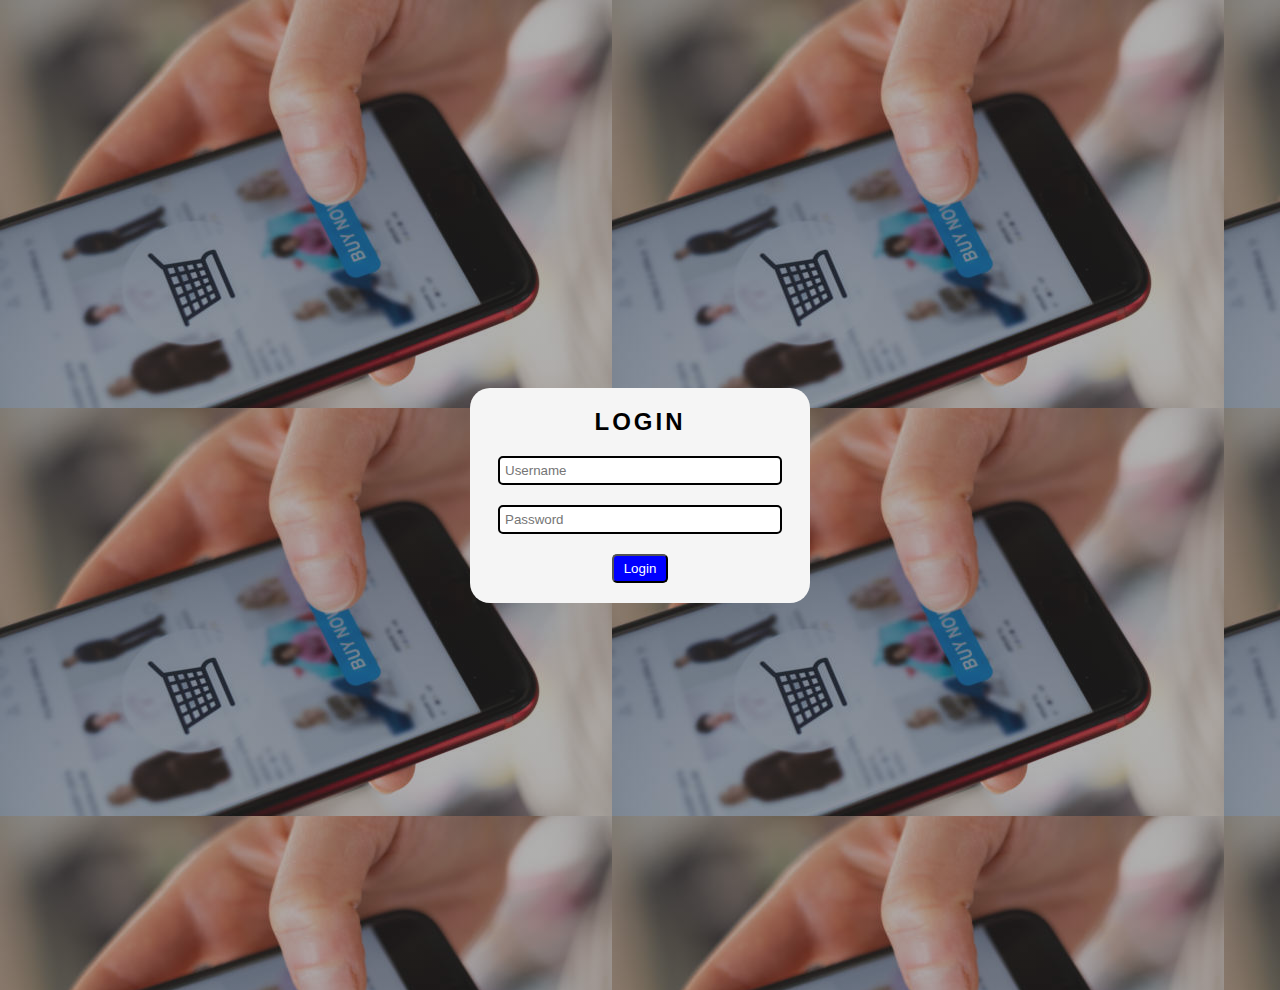
<file: DOM Checkpoint/account.html>
<!DOCTYPE html>
<html lang="en">
<head>
    <meta charset="UTF-8">
    <meta name="viewport" content="width=device-width, initial-scale=1.0">
    <link rel="stylesheet" href="./account.css"/>
    <title> ACCOUNTS</title>
</head>
<body>
    <div class="login-container">
        <h2>Login</h2>
        <form>
            <input type="text" placeholder="Username" required">
            <input type="password" placeholder="Password" required>
            <button type="submit">Login</button>
        </form>
</body>
</html>
</file>
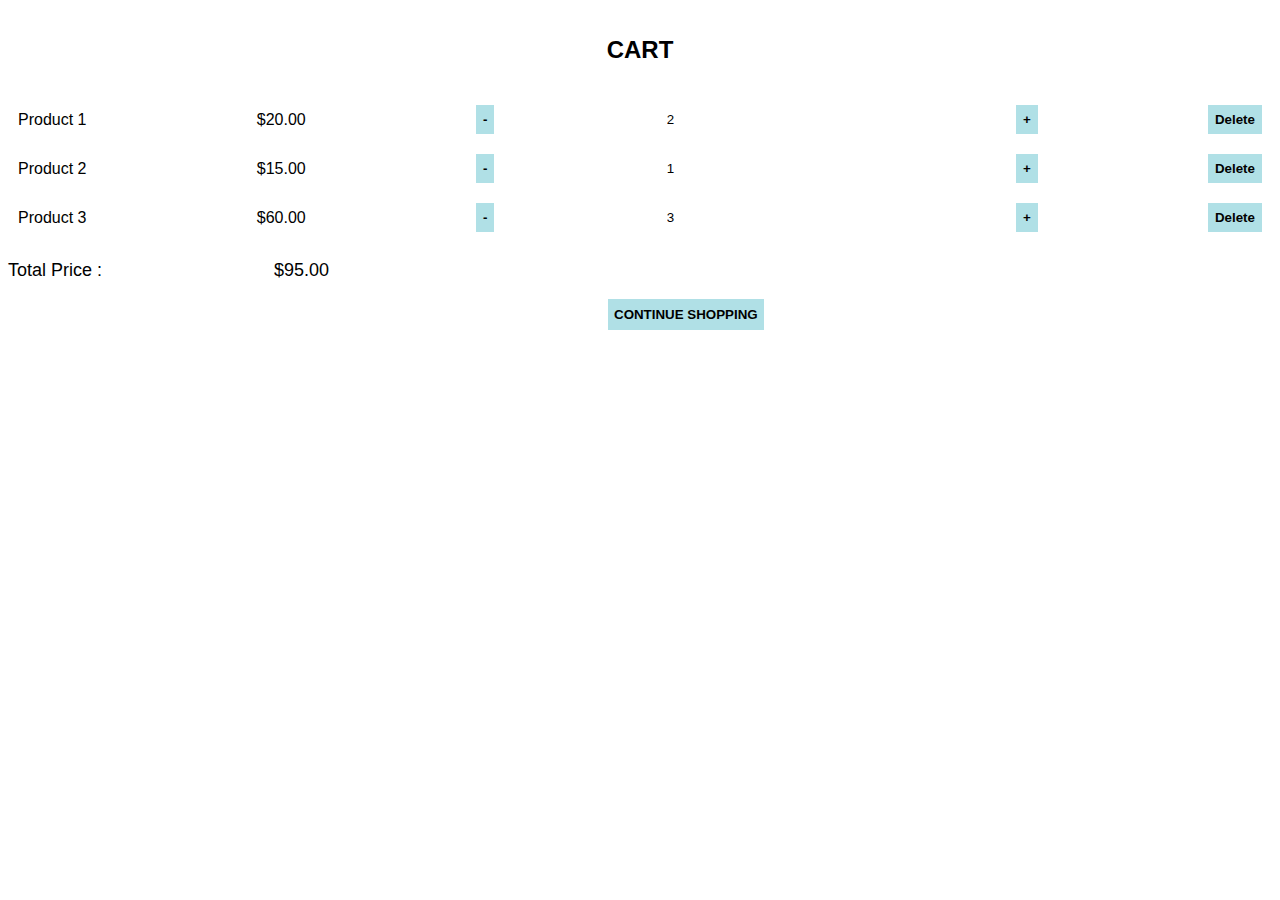
<file: DOM Checkpoint/cart.html>
<!DOCTYPE html>
<html lang="en">
<head>
    <meta charset="UTF-8">
    <meta name="viewport" content="width=device-width, initial-scale=1.0">
    <title>Shopping Cart</title>
   <link rel="stylesheet" href="./style.css"/>
</head>
<body>

    <h1>  CART </h1>

    <div id="cart">
        <!-- Cart items will be  added here -->
        
    </div>
<!-- where total prices will be displayed  -->
    <p class="total">Total Price : <span id="total-price">$0.00</span></p>

    <a href="./shirt.html" > <button class="button2" type="button" >CONTINUE SHOPPING </button></a>

   <script src="./cart.js"></script>
</body>
</html>
</file>
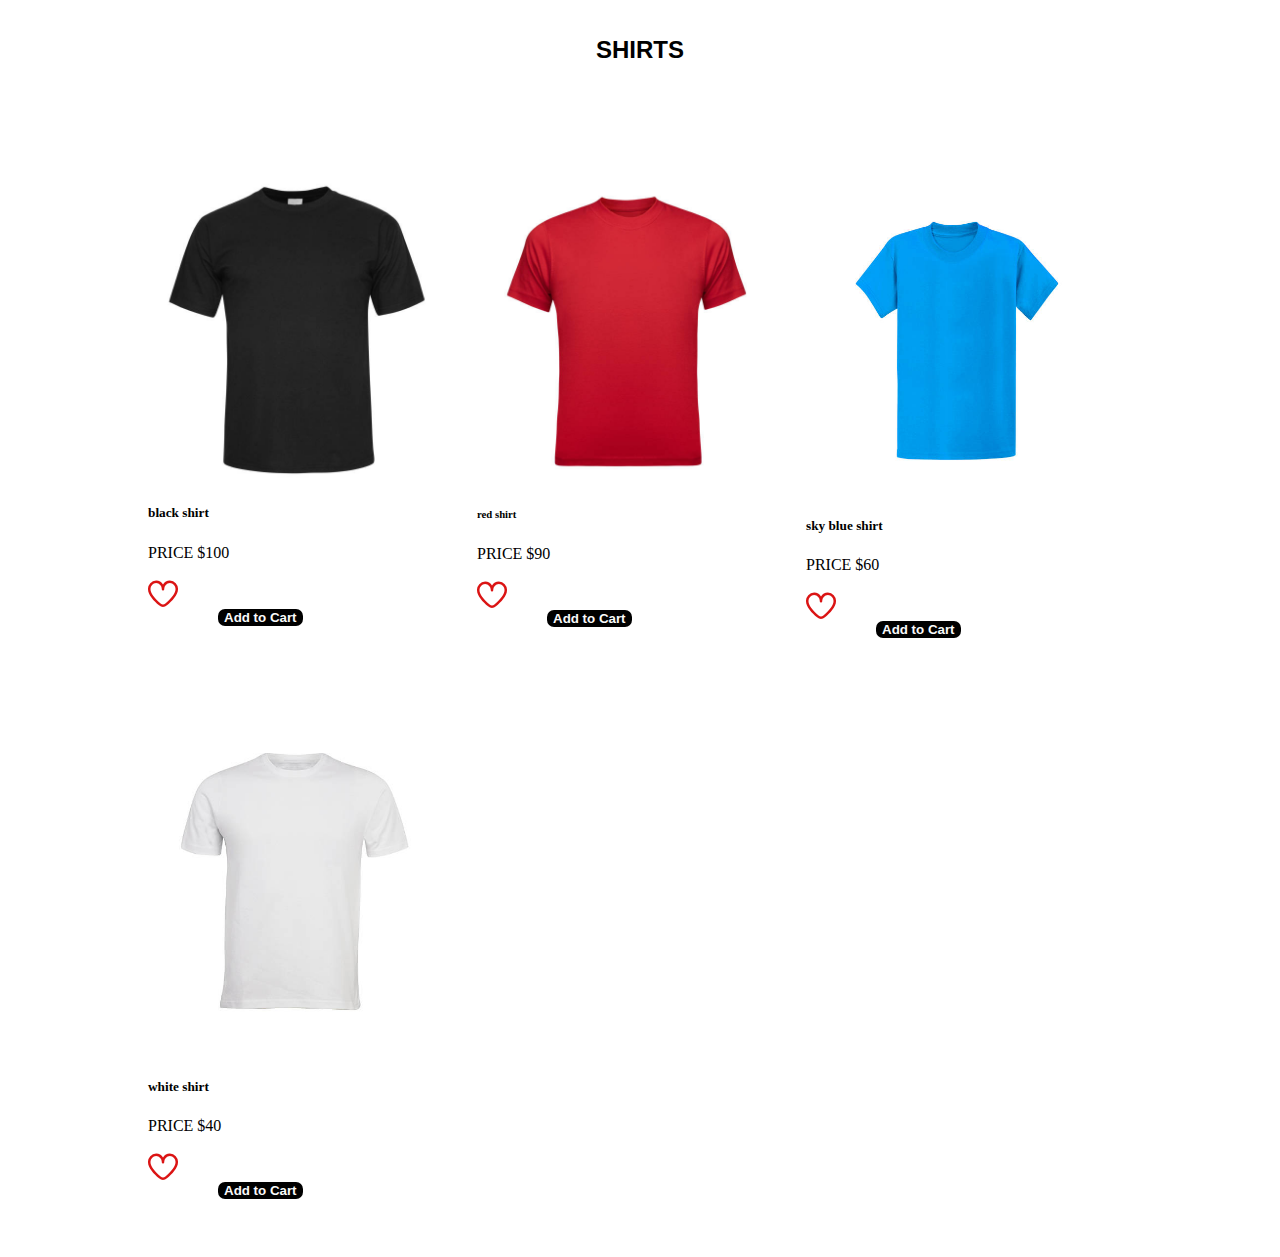
<file: DOM Checkpoint/shirt.html>
<!DOCTYPE html>
<html lang="en">
<head>
    <meta charset="UTF-8">
    <meta name="viewport" content="width=device-width, initial-scale=1.0">
    <link href="https://cdn.jsdelivr.net/npm/bootstrap@5.0.2/dist/css/bootstrap.min.css" rel="stylesheet" integrity="sha384-EVSTQN3/azprG1Anm3QDgpJLIm9Nao0Yz1ztcQTwFspd3yD65VohhpuuCOmLASjC" crossorigin="anonymous">
    <link rel="stylesheet" href="./shirt.css"/>
     <title>SHIRT</title>
</head>
<body>

  <!-- heading -->
<h1 class="shirts"> SHIRTS</h1>

<!-- cards -->
    <div class="container">
    <div class="card" >
        <img src="./black.jpg" class="card-img-top1" alt="shirt">
        <div class="card-body">
          <h5 class="card-title"> black shirt</h5>
          <p class="card-text">PRICE $100</p>
          <div class="heart-container" title="Like">
            <input type="checkbox" class="checkbox" id="Give-It-An-Id">
            <div class="svg-container">
                <svg viewBox="0 0 24 24" class="svg-outline" xmlns="http://www.w3.org/2000/svg">
                    <path d="M17.5,1.917a6.4,6.4,0,0,0-5.5,3.3,6.4,6.4,0,0,0-5.5-3.3A6.8,6.8,0,0,0,0,8.967c0,4.547,4.786,9.513,8.8,12.88a4.974,4.974,0,0,0,6.4,0C19.214,18.48,24,13.514,24,8.967A6.8,6.8,0,0,0,17.5,1.917Zm-3.585,18.4a2.973,2.973,0,0,1-3.83,0C4.947,16.006,2,11.87,2,8.967a4.8,4.8,0,0,1,4.5-5.05A4.8,4.8,0,0,1,11,8.967a1,1,0,0,0,2,0,4.8,4.8,0,0,1,4.5-5.05A4.8,4.8,0,0,1,22,8.967C22,11.87,19.053,16.006,13.915,20.313Z">
                    </path>
                </svg>
                <svg viewBox="0 0 24 24" class="svg-filled" xmlns="http://www.w3.org/2000/svg">
                    <path d="M17.5,1.917a6.4,6.4,0,0,0-5.5,3.3,6.4,6.4,0,0,0-5.5-3.3A6.8,6.8,0,0,0,0,8.967c0,4.547,4.786,9.513,8.8,12.88a4.974,4.974,0,0,0,6.4,0C19.214,18.48,24,13.514,24,8.967A6.8,6.8,0,0,0,17.5,1.917Z">
                    </path>
                </svg>
                <svg class="svg-celebrate" width="100" height="100" xmlns="http://www.w3.org/2000/svg">
                    <polygon points="10,10 20,20"></polygon>
                    <polygon points="10,50 20,50"></polygon>
                    <polygon points="20,80 30,70"></polygon>
                    <polygon points="90,10 80,20"></polygon>
                    <polygon points="90,50 80,50"></polygon>
                    <polygon points="80,80 70,70"></polygon>
                </svg>
            </div>
        </div>
          <a href="./cart.html" ><button type="button" class="add-to-cart">Add to Cart</button></a>
        </div>
      </div>


      <div class="card" >
        <img src="./red.jpg" class="card-img-top2" alt="shirt">
        <div class="card-body">
          <h6 class="card-title">red shirt</h6>
          <p class="card-text">PRICE $90</p>
          <div class="heart-container" title="Like">
            <input type="checkbox" class="checkbox" id="Give-It-An-Id">
            <div class="svg-container">
                <svg viewBox="0 0 24 24" class="svg-outline" xmlns="http://www.w3.org/2000/svg">
                    <path d="M17.5,1.917a6.4,6.4,0,0,0-5.5,3.3,6.4,6.4,0,0,0-5.5-3.3A6.8,6.8,0,0,0,0,8.967c0,4.547,4.786,9.513,8.8,12.88a4.974,4.974,0,0,0,6.4,0C19.214,18.48,24,13.514,24,8.967A6.8,6.8,0,0,0,17.5,1.917Zm-3.585,18.4a2.973,2.973,0,0,1-3.83,0C4.947,16.006,2,11.87,2,8.967a4.8,4.8,0,0,1,4.5-5.05A4.8,4.8,0,0,1,11,8.967a1,1,0,0,0,2,0,4.8,4.8,0,0,1,4.5-5.05A4.8,4.8,0,0,1,22,8.967C22,11.87,19.053,16.006,13.915,20.313Z">
                    </path>
                </svg>
                <svg viewBox="0 0 24 24" class="svg-filled" xmlns="http://www.w3.org/2000/svg">
                    <path d="M17.5,1.917a6.4,6.4,0,0,0-5.5,3.3,6.4,6.4,0,0,0-5.5-3.3A6.8,6.8,0,0,0,0,8.967c0,4.547,4.786,9.513,8.8,12.88a4.974,4.974,0,0,0,6.4,0C19.214,18.48,24,13.514,24,8.967A6.8,6.8,0,0,0,17.5,1.917Z">
                    </path>
                </svg>
                <svg class="svg-celebrate" width="100" height="100" xmlns="http://www.w3.org/2000/svg">
                    <polygon points="10,10 20,20"></polygon>
                    <polygon points="10,50 20,50"></polygon>
                    <polygon points="20,80 30,70"></polygon>
                    <polygon points="90,10 80,20"></polygon>
                    <polygon points="90,50 80,50"></polygon>
                    <polygon points="80,80 70,70"></polygon>
                </svg>
            </div>
        </div>
          <a href="./cart.html" ><button type="button" class="add-to-cart">Add to Cart</button></a>
        </div>
      </div>



      <div class="card" >
        <img src="./sky.jpg" class="card-img-top3" alt="shirt">
        <div class="card-body">
          <h5 class="card-title">sky blue shirt</h5>
          <p class="card-text">PRICE $60</p>
          <div class="heart-container" title="Like">
            <input type="checkbox" class="checkbox" id="Give-It-An-Id">
            <div class="svg-container">
                <svg viewBox="0 0 24 24" class="svg-outline" xmlns="http://www.w3.org/2000/svg">
                    <path d="M17.5,1.917a6.4,6.4,0,0,0-5.5,3.3,6.4,6.4,0,0,0-5.5-3.3A6.8,6.8,0,0,0,0,8.967c0,4.547,4.786,9.513,8.8,12.88a4.974,4.974,0,0,0,6.4,0C19.214,18.48,24,13.514,24,8.967A6.8,6.8,0,0,0,17.5,1.917Zm-3.585,18.4a2.973,2.973,0,0,1-3.83,0C4.947,16.006,2,11.87,2,8.967a4.8,4.8,0,0,1,4.5-5.05A4.8,4.8,0,0,1,11,8.967a1,1,0,0,0,2,0,4.8,4.8,0,0,1,4.5-5.05A4.8,4.8,0,0,1,22,8.967C22,11.87,19.053,16.006,13.915,20.313Z">
                    </path>
                </svg>
                <svg viewBox="0 0 24 24" class="svg-filled" xmlns="http://www.w3.org/2000/svg">
                    <path d="M17.5,1.917a6.4,6.4,0,0,0-5.5,3.3,6.4,6.4,0,0,0-5.5-3.3A6.8,6.8,0,0,0,0,8.967c0,4.547,4.786,9.513,8.8,12.88a4.974,4.974,0,0,0,6.4,0C19.214,18.48,24,13.514,24,8.967A6.8,6.8,0,0,0,17.5,1.917Z">
                    </path>
                </svg>
                <svg class="svg-celebrate" width="100" height="100" xmlns="http://www.w3.org/2000/svg">
                    <polygon points="10,10 20,20"></polygon>
                    <polygon points="10,50 20,50"></polygon>
                    <polygon points="20,80 30,70"></polygon>
                    <polygon points="90,10 80,20"></polygon>
                    <polygon points="90,50 80,50"></polygon>
                    <polygon points="80,80 70,70"></polygon>
                </svg>
            </div>
        </div>
          <a href="./cart.html" ><button type="button" class="add-to-cart">Add to Cart</button></a>
        </div>
      </div>




      <div class="card" >
        <img src="./white.jpg" class="card-img-top4" alt="shirt">
        <div class="card-body">
          <h5 class="card-title">white  shirt</h5>
          <p class="card-text">PRICE $40</p>
          <div class="heart-container" title="Like">
            <input type="checkbox" class="checkbox" id="Give-It-An-Id">
            <div class="svg-container">
                <svg viewBox="0 0 24 24" class="svg-outline" xmlns="http://www.w3.org/2000/svg">
                    <path d="M17.5,1.917a6.4,6.4,0,0,0-5.5,3.3,6.4,6.4,0,0,0-5.5-3.3A6.8,6.8,0,0,0,0,8.967c0,4.547,4.786,9.513,8.8,12.88a4.974,4.974,0,0,0,6.4,0C19.214,18.48,24,13.514,24,8.967A6.8,6.8,0,0,0,17.5,1.917Zm-3.585,18.4a2.973,2.973,0,0,1-3.83,0C4.947,16.006,2,11.87,2,8.967a4.8,4.8,0,0,1,4.5-5.05A4.8,4.8,0,0,1,11,8.967a1,1,0,0,0,2,0,4.8,4.8,0,0,1,4.5-5.05A4.8,4.8,0,0,1,22,8.967C22,11.87,19.053,16.006,13.915,20.313Z">
                    </path>
                </svg>
                <svg viewBox="0 0 24 24" class="svg-filled" xmlns="http://www.w3.org/2000/svg">
                    <path d="M17.5,1.917a6.4,6.4,0,0,0-5.5,3.3,6.4,6.4,0,0,0-5.5-3.3A6.8,6.8,0,0,0,0,8.967c0,4.547,4.786,9.513,8.8,12.88a4.974,4.974,0,0,0,6.4,0C19.214,18.48,24,13.514,24,8.967A6.8,6.8,0,0,0,17.5,1.917Z">
                    </path>
                </svg>
                <svg class="svg-celebrate" width="100" height="100" xmlns="http://www.w3.org/2000/svg">
                    <polygon points="10,10 20,20"></polygon>
                    <polygon points="10,50 20,50"></polygon>
                    <polygon points="20,80 30,70"></polygon>
                    <polygon points="90,10 80,20"></polygon>
                    <polygon points="90,50 80,50"></polygon>
                    <polygon points="80,80 70,70"></polygon>
                </svg>
            </div>
        </div>
        <a href="./cart.html" ><button type="button" class="add-to-cart" >Add to Cart</button>
          </a>
        </div>
      </div>
    </div>

    
</body>
</html>
</file>
<file: DOM Checkpoint/account.css>
/* styling for the account page( log in and sign up page) */
*{
margin: 0%;
padding: 0%;
font-family: sans-serif;

}
body {
    margin: 0;
    padding: 0;
    font-family: Arial, Helvetica, sans-serif;
    background-image: linear-gradient(rgba(59,59,59,0.4),rgba(59,59,59,0.4)),url(shopping.jpg);
    display: flex;
    align-items: center;
    justify-content: center;
    height: 110vh;
    
}

.login-container {
    background-color: whitesmoke;
    padding: 20px;
    border-radius: 20px;
    width: 300px;
    text-align: center;
}

.login-container h2 {
    margin-bottom: 20px;
    text-transform: uppercase;
    letter-spacing: 3px;
    color: black;
}

.login-container input {
    width: 90%;
    padding: 5px;
    margin-bottom: 20px;
    border: 2px solid;
    border-radius: 5px;
    
}

.login-container button {
    background-color: blue;
    color: white;
    padding: 5px 10px;
    border-radius: 5px;
    cursor: pointer;

}
.login-container button:hover {
    background-color: green;
}
</file>
<file: DOM Checkpoint/style.css>
/* styling for home page */
.section{
  height: 100%;
width: 100%;
background-image:linear-gradient(rgba(59, 59, 59, 0.4),rgba(94, 94, 94, 0.4)),url(bags.jpg);
background-position: right;
background-size:contain;
position:absolute;
}

.first{
  padding-top: 80px;
  padding-left: 70px;
  color: rgb(167, 34, 34);
  font-family: 'Franklin Gothic Medium', 'Arial Narrow', Arial, sans-serif;
}

.p1{
  font-style: italic ;
  color: orange;
  font-family: 'Franklin Gothic Medium', 'Arial Narrow', Arial, sans-serif;
  padding-left: 70px;
}

.p2{
  color: black;
  padding-left: 70px;
  font-family: 'Franklin Gothic Medium', 'Arial Narrow', Arial, sans-serif;
  font-size: large;
  padding-bottom: 20px;
}


.button {
    width: 180px;
    height: 40px;
    background-image: linear-gradient(rgb(0, 0, 0), rgb(0, 0, 0));
    border: none;
    border-radius: 50px;
    color: rgb(255, 255, 255);
    font-weight: 600;
    display: flex;
    align-items: center;
    justify-content: center;
    gap: 5px;
    cursor: pointer;
    box-shadow: 1px 3px 0px rgb(139, 113, 255);
    transition-duration: .3s;
    margin-inline: 50px;
  }
  
  .cartIcon {
    width: 14px;
    height: fit-content;
  }
  
  .cartIcon path {
    fill: white;
  }
  
  .button:active {
    transform: translate(2px ,0px);
    box-shadow: 0px 1px 0px rgb(139, 113, 255);
    padding-bottom: 1px;
  }
  


/* header and nav bar styling */
header{
    display: flex;
    justify-content:center;
    position:fi xed;
    background-color: #ffad06;
    
}

.ownnav ul{
    list-style: none;
    font-weight: bold;
    padding-left: 70px;
    
}

.ownnav   li{
    display: inline;
    padding: 70px;
    
}
.ownnav li a{
    
    text-decoration: none;
    color: black;
    padding-left: 50px;
    font-family:'Times New Roman', Times, serif;
    transition: all 0.3s;
}



.ownnav a:hover{
    color:  white;
}

.account{
    padding-top: 19px;
    font-size: 13px;
    padding-left: 80px;
    color: rgb(22, 21, 21);  
    
}



.fa-solid:hover{
color: white ;
}

.cart{
    padding-top: 26px;
    font-size: 13px;
    padding-left: 45px;
    color: rgb(17, 17, 17);
}



/* CSS for the shopping cart page */

body {
    font-family: sans-serif;
    
  }
  
  h1 {
    font-size: 24px;
    font-weight: bold;
     text-align: center;
     font-family: 'Gill Sans', 'Gill Sans MT', Calibri, 'Trebuchet MS', sans-serif;
    padding-bottom: 15px;
    padding-top: 20px;
   
    }
  
  .cart-items {
    display: flex;
    flex-direction: column;
  }
  
  .cart-item {
    display: flex;
    justify-content: space-between;
    align-items: center;
    padding: 10px;
    border-bottom: 1px solid #ddd;
    margin : auto ;
    border: none;
}

#cart input{
 border: none;
 background-color: rgb(255, 255, 255);
}

.total{
  font-size:large;
}

#cart button{
border: none;
background-color: powderblue;
color: #020202;
font-weight:bolder;
padding: 7px;


}
  
  
  .cart-item img {
    width: 100px;
    height: 90%;
    
  }

  #total-price{
    padding-left: 167px;
  }
  
 .button2{
  background-color: powderblue;
color: black;
font-weight:bolder;
margin-left: 600px;
padding-bottom: 8px ;
padding-top: 8px;
border: none;
 }
</file>
<file: DOM Checkpoint/shirt.css>
/* styling for the h1 element */
.shirts{
  text-align: center;
  padding-top: 20px;
  padding-bottom: none;
  font-family: 'Gill Sans', 'Gill Sans MT', Calibri, 'Trebuchet MS', sans-serif;
  font-size: 24px;
  font-weight: bold;
}


/* styling for the cards */
.container{
    gap: 30px;
    flex-wrap: wrap;
    display: inline-flex;
    padding-top: 100px;
    padding-left: 140px;
    padding-right: 30px;
    
}

.add-to-cart {
    margin-inline: 70px;
    border: none;
    font-weight: bolder;
    border-radius: 7px;
    background-color: black;
    color: #fafafa;
}
 


.card-body{
width: 299px;
height: 170px;
}

.card-img-top1{
    width: 299px;
}

.card-img-top2{
    width: 299px;
}

.card-img-top3{
    width: 299px;
}


.card-img-top4{
    width: 299px;
}

 /* syling for the clickable heart shaped button */

.heart-container {
  --heart-color: rgb(219, 20, 20);
  position: relative;
  width: 30px;
  height: 30px;
  transition: .3s;
}

.heart-container .checkbox {
  position: absolute;
  width: 100%;
  height: 100%;
  opacity: 0;
  z-index: 20;
  cursor: pointer;
}

.heart-container .svg-container {
  width: 100%;
  height: 100%;
  display: flex;
  justify-content: center;
  align-items: center;
}

.heart-container .svg-outline,
        .heart-container .svg-filled {
  fill: var(--heart-color);
  position: absolute;
}

.heart-container .svg-filled {
  animation: keyframes-svg-filled 1s;
  display: none;
}

.heart-container .svg-celebrate {
  position: absolute;
  animation: keyframes-svg-celebrate .5s;
  animation-fill-mode: forwards;
  display: none;
  stroke: var(--heart-color);
  fill: var(--heart-color);
  stroke-width: 2px;
}

.heart-container .checkbox:checked~.svg-container .svg-filled {
  display: block
}

.heart-container .checkbox:checked~.svg-container .svg-celebrate {
  display: block
}

@keyframes keyframes-svg-filled {
  0% {
    transform: scale(0);
  }

  25% {
    transform: scale(1.2);
  }

  50% {
    transform: scale(1);
    filter: brightness(1.5);
  }
}

@keyframes keyframes-svg-celebrate {
  0% {
    transform: scale(0);
  }

  50% {
    opacity: 1;
    filter: brightness(1.5);
  }

  100% {
    transform: scale(1.4);
    opacity: 0;
    display: none;
  }
}
</file>
